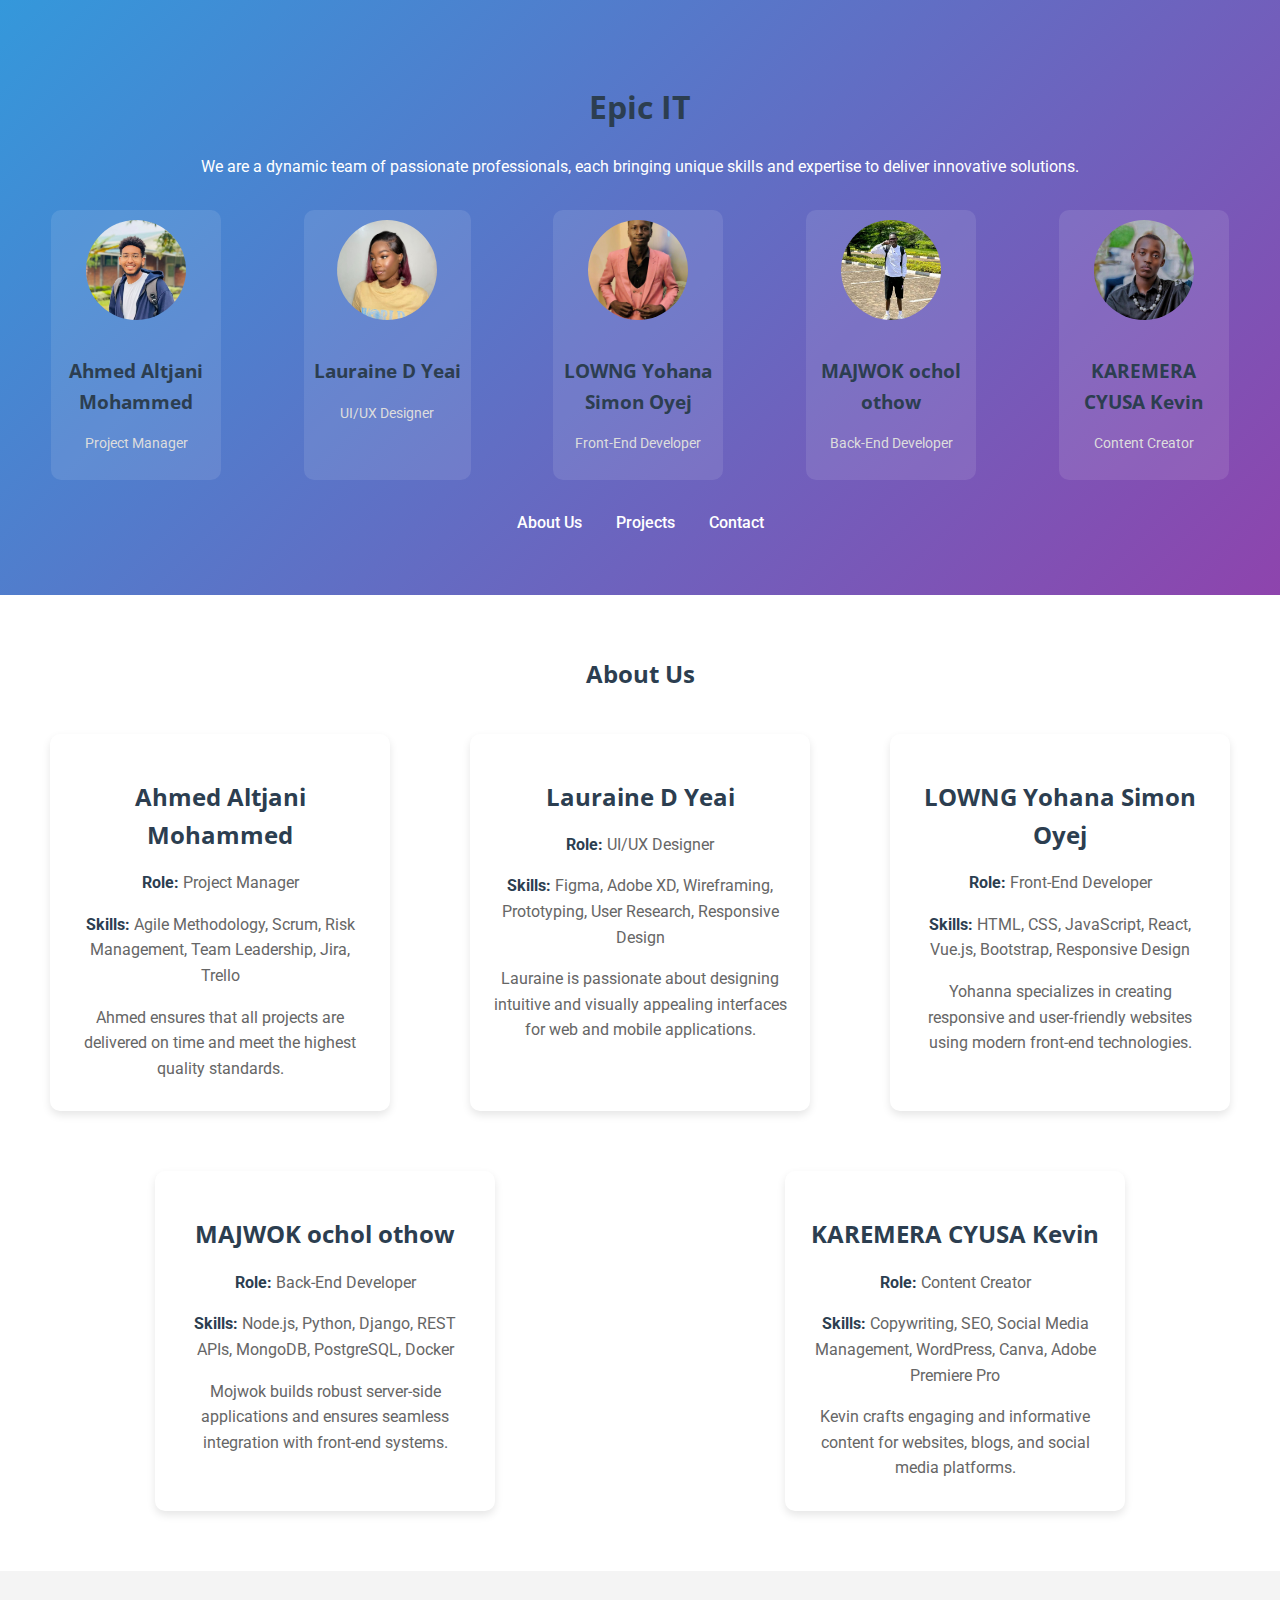
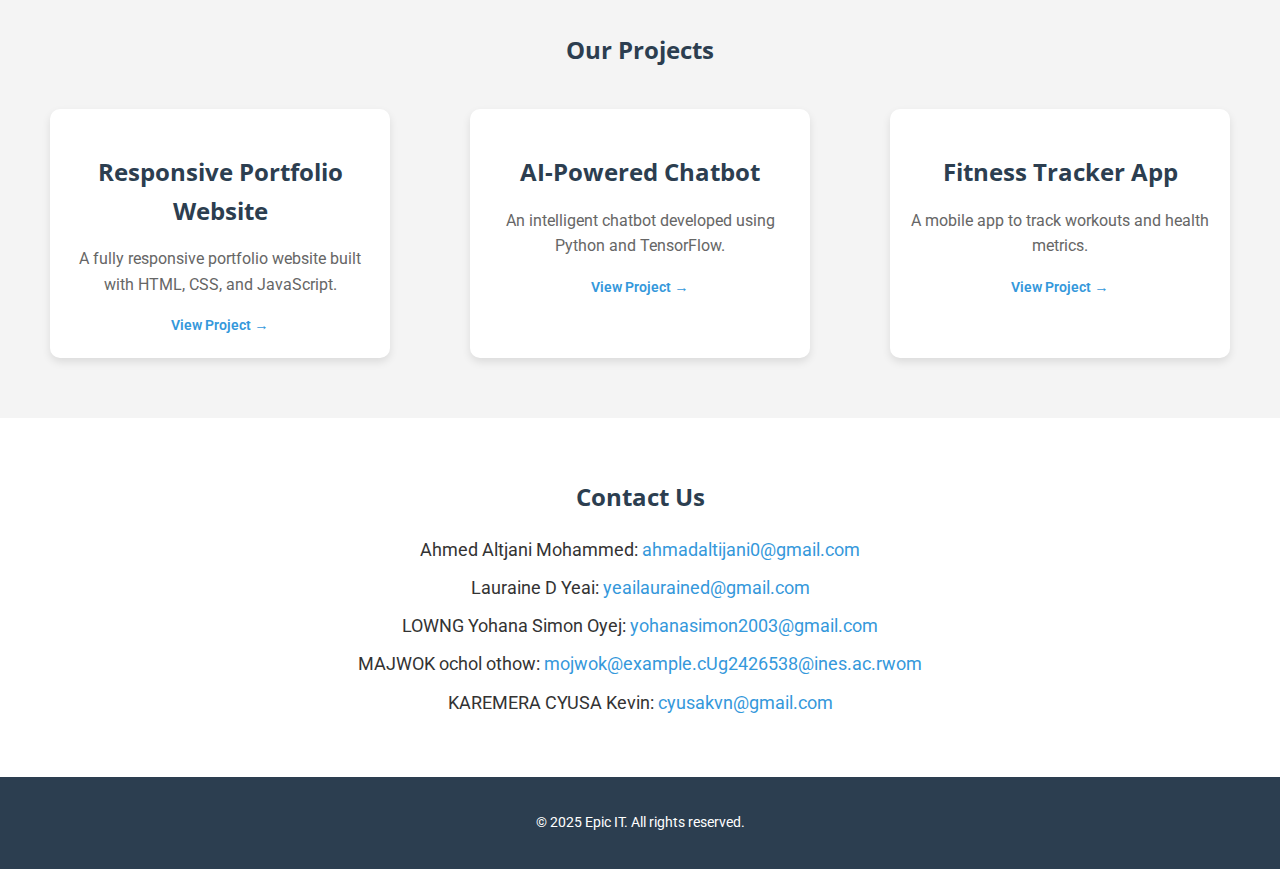
<file: index.html>
<!DOCTYPE html>
<html lang="en">
<head>
    <meta charset="UTF-8">
    <meta name="viewport" content="width=device-width, initial-scale=1.0">
    <title>Our Team Portfolio</title>
    <link rel="stylesheet" href="main.css">
    <link href="https://fonts.googleapis.com/css2?family=Roboto:wght@300;400;500;700&family=Open+Sans:wght@300;400;600&display=swap" rel="stylesheet">
</head>
<body>
    <header>
        <div class="header-content">
            <h1>Epic IT</h1>
            <p>We are a dynamic team of passionate professionals, each bringing unique skills and expertise to deliver innovative solutions.</p>
        </div>
        <div class="team-members">
            <div class="member-card">
                <img src="pics/manager.jpg" alt="Ahmed Altjani Mohammed" class="member-photo">
                <h3>Ahmed Altjani Mohammed</h3>
                <p>Project Manager</p>
            </div>
            <div class="member-card">
                <img src="pics/UI.jpg" alt="Lauraine" class="member-photo">
                <h3>Lauraine D Yeai</h3>
                <p>UI/UX Designer</p>
            </div>
            <div class="member-card">
                <img src="pics/front.jpg" alt="Yohanna" class="member-photo">
                <h3>LOWNG Yohana Simon Oyej</h3>
                <p>Front-End Developer</p>
            </div>
            <div class="member-card">
                <img src="pics/back.jpg" alt="Mojwok" class="member-photo">
                <h3>MAJWOK ochol othow</h3>
                <p>Back-End Developer</p>
            </div>
            <div class="member-card">
                <img src="pics/content.jpg" alt="Kevin" class="member-photo">
                <h3>KAREMERA CYUSA Kevin</h3>
                <p>Content Creator</p>
            </div>
        </div>
        <nav>
            <ul>
                <li><a href="#about">About Us</a></li>
                <li><a href="#projects">Projects</a></li>
                <li><a href="#contact">Contact</a></li>
            </ul>
        </nav>
    </header>

    <section id="about">
        <h2>About Us</h2>
        <div class="about-content">
            <article class="member-bio">
                <h3>Ahmed Altjani Mohammed</h3>
                <p><strong>Role:</strong> Project Manager</p>
                <p><strong>Skills:</strong> Agile Methodology, Scrum, Risk Management, Team Leadership, Jira, Trello</p>
                <p>Ahmed ensures that all projects are delivered on time and meet the highest quality standards.</p>
            </article>
            <article class="member-bio">
                <h3>Lauraine D Yeai</h3>
                <p><strong>Role:</strong> UI/UX Designer</p>
                <p><strong>Skills:</strong> Figma, Adobe XD, Wireframing, Prototyping, User Research, Responsive Design</p>
                <p>Lauraine is passionate about designing intuitive and visually appealing interfaces for web and mobile applications.</p>
            </article>
            <article class="member-bio">
                <h3>LOWNG Yohana Simon Oyej</h3>
                <p><strong>Role:</strong> Front-End Developer</p>
                <p><strong>Skills:</strong> HTML, CSS, JavaScript, React, Vue.js, Bootstrap, Responsive Design</p>
                <p>Yohanna specializes in creating responsive and user-friendly websites using modern front-end technologies.</p>
            </article>
            <article class="member-bio">
                <h3>MAJWOK ochol othow</h3>
                <p><strong>Role:</strong> Back-End Developer</p>
                <p><strong>Skills:</strong> Node.js, Python, Django, REST APIs, MongoDB, PostgreSQL, Docker</p>
                <p>Mojwok builds robust server-side applications and ensures seamless integration with front-end systems.</p>
            </article>
            <article class="member-bio">
                <h3>KAREMERA CYUSA Kevin</h3>
                <p><strong>Role:</strong> Content Creator</p>
                <p><strong>Skills:</strong> Copywriting, SEO, Social Media Management, WordPress, Canva, Adobe Premiere Pro</p>
                <p>Kevin crafts engaging and informative content for websites, blogs, and social media platforms.</p>
            </article>
        </div>
    </section>

    <section id="projects">
        <h2>Our Projects</h2>
        <div class="project-showcase">
            <article class="project">
                <h3>Responsive Portfolio Website</h3>
                <p>A fully responsive portfolio website built with HTML, CSS, and JavaScript.</p>
                <a href="#" class="project-link">View Project →</a>
            </article>
            <article class="project">
                <h3>AI-Powered Chatbot</h3>
                <p>An intelligent chatbot developed using Python and TensorFlow.</p>
                <a href="#" class="project-link">View Project →</a>
            </article>
            <article class="project">
                <h3>Fitness Tracker App</h3>
                <p>A mobile app to track workouts and health metrics.</p>
                <a href="#" class="project-link">View Project →</a>
            </article>
        </div>
    </section>

    <section id="contact">
        <h2>Contact Us</h2>
        <div class="contact-info">
            <p>Ahmed Altjani Mohammed: <a href="mailto:ahmadaltijani0@gmail.com">ahmadaltijani0@gmail.com</a></p>
            <p>Lauraine D Yeai: <a href="mailto:yeailaurained@gmail.com">yeailaurained@gmail.com</a></p>
            <p>LOWNG Yohana Simon Oyej: <a href="mailto:yohanasimon2003@gmail.com">yohanasimon2003@gmail.com</a></p>
            <p>MAJWOK ochol othow: <a href="mailto:Ug2426538@ines.ac.rw">mojwok@example.cUg2426538@ines.ac.rwom</a></p>
            <p>KAREMERA CYUSA Kevin: <a href="mailto:cyusakvn@gmail.com">cyusakvn@gmail.com</a></p>
        </div>
    </section>

    <footer>
        <p>&copy; 2025 Epic IT. All rights reserved.</p>
    </footer>
</body>
</html>
</file>
<file: main.css>
/* General Styles */
body {
    font-family: 'Roboto', sans-serif;
    margin: 0;
    padding: 0;
    line-height: 1.6;
    color: #333;
    background-color: #f9f9f9;
}

header, section, footer {
    padding: 40px 20px;
    text-align: center;
}

h1, h2, h3 {
    font-family: 'Open Sans', sans-serif;
    color: #2c3e50;
}

a {
    color: #3498db;
    text-decoration: none;
}

a:hover {
    color: #2980b9;
    text-decoration: underline;
}

/* Header Styles */
header {
    background: linear-gradient(135deg, #3498db, #8e44ad);
    color: #fff;
    padding: 60px 20px;
}

.team-members {
    display: flex;
    justify-content: space-around;
    flex-wrap: wrap;
    gap: 20px;
    margin-top: 20px;
}

.member-card {
    max-width: 150px;
    margin: 10px;
    padding: 10px;
    background: rgba(255, 255, 255, 0.1);
    border-radius: 10px;
    transition: transform 0.3s ease;
}

.member-card:hover {
    transform: translateY(-10px);
}

.member-card img {
    border-radius: 50%;
    width: 100px;
    height: 100px;
    object-fit: cover;
    margin-bottom: 10px;
}

.member-card h3 {
    font-size: 1.2rem;
    margin-bottom: 5px;
}

.member-card p {
    font-size: 0.9rem;
    color: #ddd;
}

nav ul {
    list-style: none;
    padding: 0;
    margin: 20px 0 0;
}

nav ul li {
    display: inline;
    margin: 0 15px;
}

nav ul li a {
    color: #fff;
    font-weight: 500;
}

nav ul li a:hover {
    text-decoration: underline;
}

/* About Us Styles */
#about {
    background: #fff;
}

.about-content {
    display: flex;
    justify-content: space-around;
    flex-wrap: wrap;
    gap: 20px;
}

.member-bio {
    max-width: 300px;
    margin: 20px;
    padding: 20px;
    background: #fff;
    border-radius: 10px;
    box-shadow: 0 4px 8px rgba(0, 0, 0, 0.1);
    transition: transform 0.3s ease;
}

.member-bio:hover {
    transform: translateY(-10px);
}

.member-bio img {
    border-radius: 50%;
    width: 120px;
    height: 120px;
    object-fit: cover;
    margin-bottom: 15px;
}

.member-bio h3 {
    font-size: 1.5rem;
    margin-bottom: 10px;
}

.member-bio p {
    font-size: 1rem;
    color: #666;
    margin-bottom: 10px;
}

.member-bio strong {
    color: #2c3e50;
}

/* Projects Styles */
#projects {
    background: #f4f4f4;
}

.project-showcase {
    display: flex;
    justify-content: space-around;
    flex-wrap: wrap;
    gap: 20px;
}

.project {
    max-width: 300px;
    margin: 20px;
    padding: 20px;
    background: #fff;
    border-radius: 10px;
    box-shadow: 0 4px 8px rgba(0, 0, 0, 0.1);
    transition: transform 0.3s ease;
}

.project:hover {
    transform: translateY(-10px);
}

.project h3 {
    font-size: 1.5rem;
    margin-bottom: 10px;
}

.project p {
    font-size: 1rem;
    color: #666;
    margin-bottom: 15px;
}

.project-link {
    font-size: 0.9rem;
    font-weight: 600;
    color: #3498db;
}

/* Contact Styles */
#contact {
    background: #fff;
}

.contact-info {
    margin: 20px;
}

.contact-info p {
    font-size: 1.1rem;
    margin: 10px 0;
}

/* Footer Styles */
footer {
    background: #2c3e50;
    color: #fff;
    padding: 20px;
    font-size: 0.9rem;
}

/* Responsive Design */
@media (max-width: 768px) {
    .team-members, .about-content, .project-showcase {
        flex-direction: column;
        align-items: center;
    }

    .member-card, .member-bio, .project {
        max-width: 100%;
    }
}
</file>
